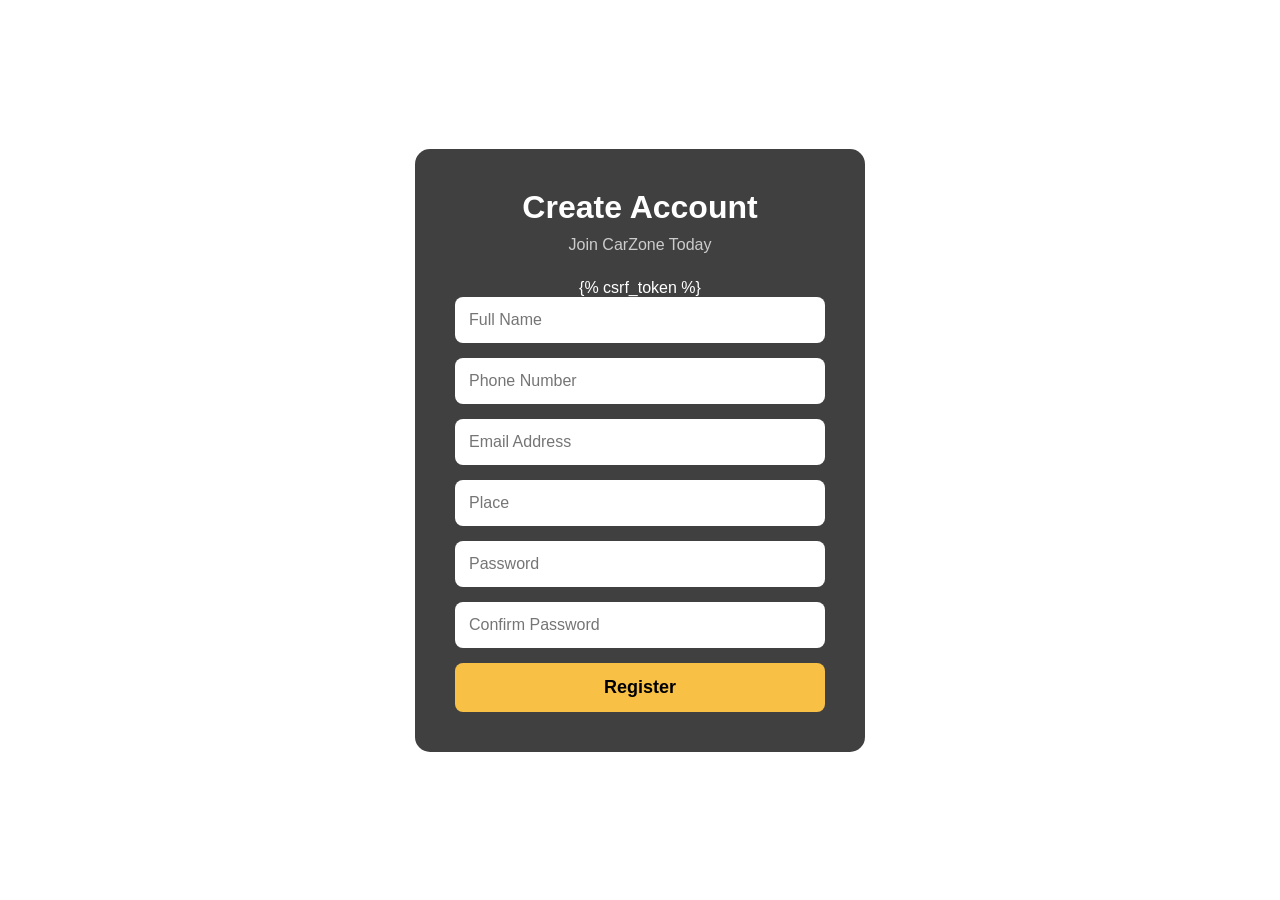
<file: templates/register.html>
<!DOCTYPE html>
<html lang="en">
<head>
<meta charset="UTF-8">
<meta name="viewport" content="width=device-width, initial-scale=1.0">
<title>CarZone Register</title>

<style>
*{
    margin:0;
    padding:0;
    box-sizing:border-box;
    font-family:'Segoe UI',sans-serif;
}

body{
    min-height:100vh;
    display:flex;
    justify-content:center;
    align-items:center;
    background:url("https://images.unsplash.com/photo-1503376780353-7e6692767b70") center/cover;
}

.register-container{
    width:100%;
    display:flex;
    justify-content:center;
    align-items:center;
}

.register-box{
    width:450px;
    background:rgba(0,0,0,0.75);
    padding:40px;
    border-radius:15px;
    backdrop-filter:blur(10px);
    color:white;
    text-align:center;
}

.register-box h1{
    margin-bottom:10px;
}

.register-box p{
    color:#ccc;
    margin-bottom:25px;
}

.input-box{
    margin-bottom:15px;
}

.input-box input{
    width:100%;
    padding:14px;
    border:none;
    border-radius:8px;
    outline:none;
    font-size:16px;
}

.register-btn{
    width:100%;
    padding:14px;
    border:none;
    border-radius:8px;
    background:#f8c146;
    color:black;
    font-size:18px;
    font-weight:bold;
    cursor:pointer;
    transition:.3s;
}

.register-btn:hover{
    background:#ffda6a;
}

.login-link{
    margin-top:20px;
}

.login-link a{
    color:#f8c146;
    text-decoration:none;
}
</style>
</head>

<body>

<div class="register-container">
    <div class="register-box">

        <h1>Create Account</h1>
        <p>Join CarZone Today</p>

<form method="POST"
      action="/save/"
      onsubmit="return validateForm()">

    {% csrf_token %}

    <div class="input-box">
        <input type="text" id="name" name="name" placeholder="Full Name">
    </div>

    <div class="input-box">
        <input type="tel" id="phone" name="phone" placeholder="Phone Number">
    </div>

    <div class="input-box">
        <input type="email" id="email" name="email" placeholder="Email Address">
    </div>

    <div class="input-box">
        <input type="text" id="place" name="place" placeholder="Place">
    </div>

    <div class="input-box">
        <input type="password" id="password" name="password" placeholder="Password">
    </div>

    <div class="input-box">
        <input type="password" id="confirm_password" name="confirm_password" placeholder="Confirm Password">
    </div>

    <button type="submit" class="register-btn">
        Register
    </button>
</form>
<script>
function validateForm() {

    let name = document.getElementById("name").value.trim();
    let phone = document.getElementById("phone").value.trim();
    let email = document.getElementById("email").value.trim();
    let place = document.getElementById("place").value.trim();
    let password = document.getElementById("password").value;
    let confirmPassword = document.getElementById("confirm_password").value;

    // Name validation
    if (name.length < 3) {
        alert("Name must contain at least 3 characters");
        return false;
    }

    // Phone validation
    if (!/^[0-9]{10}$/.test(phone)) {
        alert("Enter a valid 10 digit phone number");
        return false;
    }

    // Email validation
    let emailPattern = /^[^ ]+@[^ ]+\.[a-z]{2,3}$/;

    if (!emailPattern.test(email)) {
        alert("Enter a valid email address");
        return false;
    }

    // Place validation
    if (place.length < 3) {
        alert("Enter a valid place");
        return false;
    }

    // Password validation
    if (password.length < 6) {
        alert("Password must be at least 6 characters");
        return false;
    }

    // Confirm password validation
    if (password !== confirmPassword) {
        alert("Passwords do not match");
        return false;
    }

    return true;
}
</script>

    </div>
</div>

</body>
</html>
</file>
